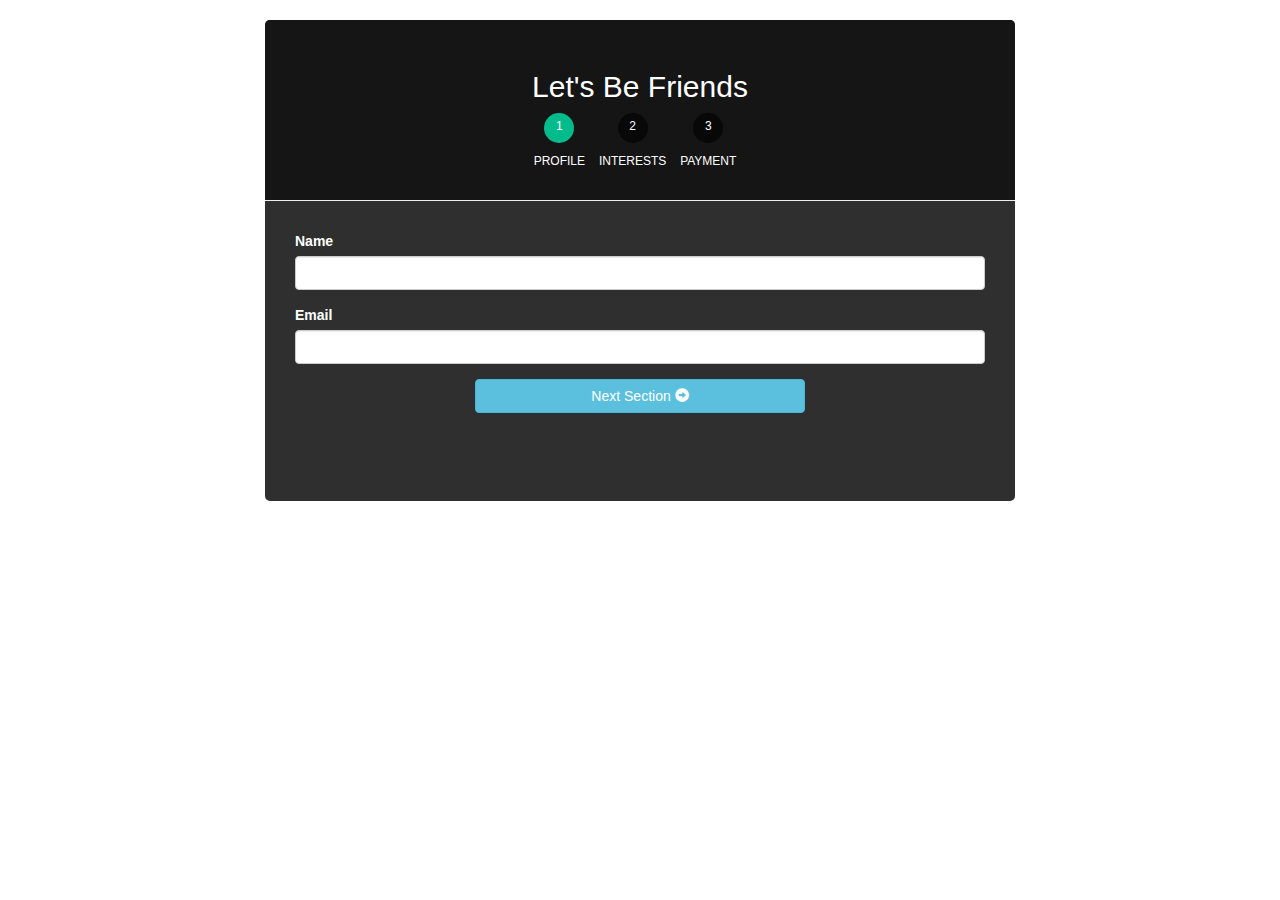
<file: project2/html/index.html>
<html>
<head>
    <meta charset="utf-8">

    <link href="../../bower_components/bootstrap/dist/css/bootstrap.min.css" rel="stylesheet">
    <link rel="stylesheet" href="../css/style.css">
    
        
</head>

<body ng-app="formApp">

    <div class="container">

        <div ui-view></div>

    </div>

    <script src="../../bower_components/jquery/dist/jquery.min.js"></script>
    <script src="../../bower_components/angular/angular.min.js"></script>
    <script src="../../bower_components/angular/angular-ui-router.min.js"></script>
    <script src="../../bower_components/angular/angular-animate.min.js"></script>
    <script src="../js/app.js"></script>

</body>
</html>
</file>
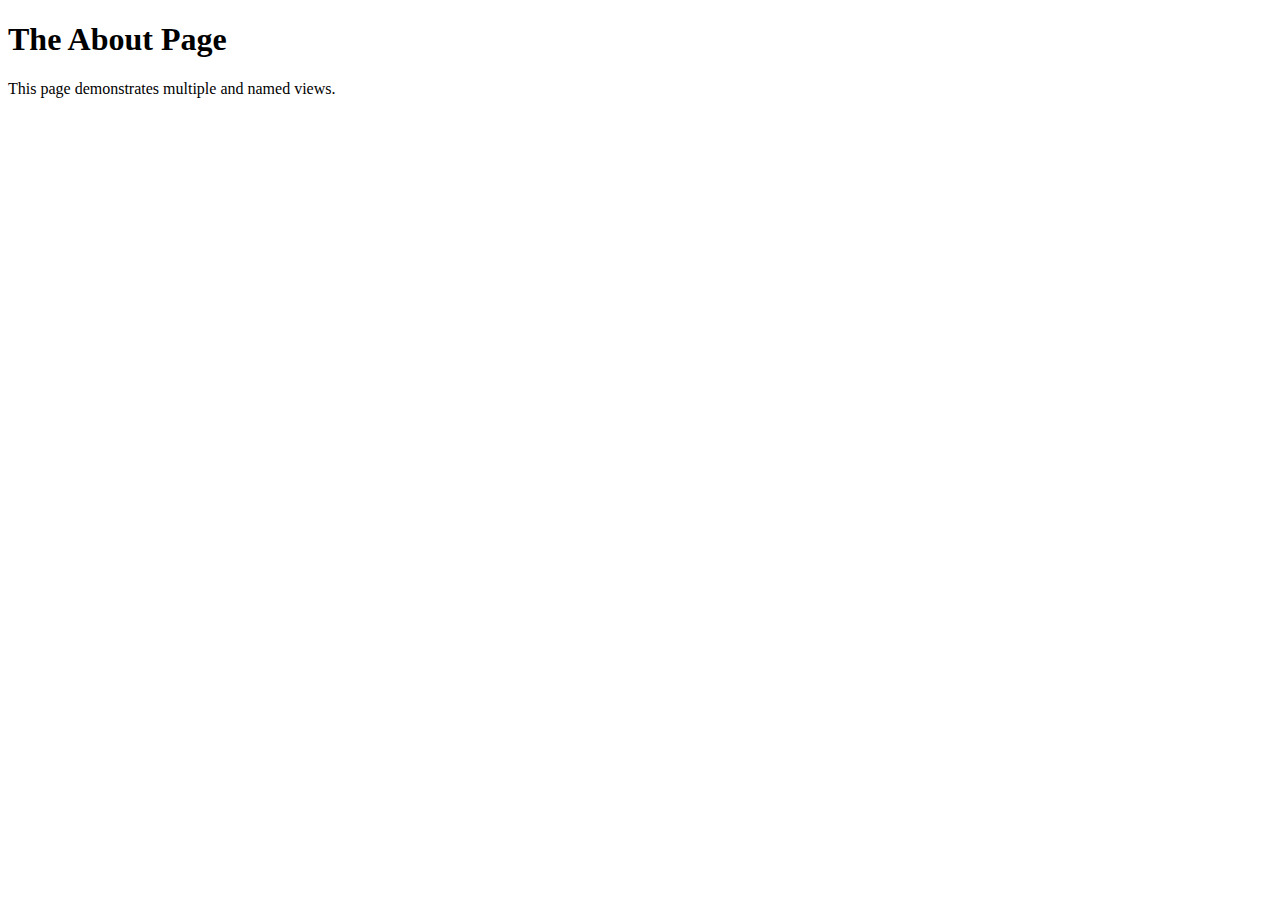
<file: project1/html/p_about.html>
<!DOCTYPE html>
<html>
<head>
	<title></title>
</head>
<body >
	<div class="jumbotron text-center">
		<h1>The About Page</h1>
		<p>This page demonstrates <span class="text-danger">multiple</span> and <span class="text-danger">named</span> views.</p>
	</div>

	<div class="row">

		<div class="col-sm-6">
			<div ui-view="columnOne"></div>
		</div>
		
		<div class="col-sm-6">
			<div ui-view="columnTwo"></div>
		</div>

	</div>
</div>
</body>
</html>
</file>
<file: project2/css/style.css>
body                            { padding-top:20px; }

#form-container                { background:#2f2f2f; margin-bottom:20px;
    border-radius:5px; }
#form-container .page-header   { background:#151515; margin:0; padding:30px; 
    border-top-left-radius:5px; border-top-right-radius:5px; }

#status-buttons                 {  }
#status-buttons a               { color:#FFF; display:inline-block; font-size:12px; margin-right:10px; text-align:center; text-transform:uppercase; }
#status-buttons a:hover         { text-decoration:none; }

#status-buttons span            { background:#080808; display:block; height:30px; margin:0 auto 10px; padding-top:5px; width:30px; 
    border-radius:50%; }

#status-buttons a.active span   { background:#00BC8C; }

#signup-form            { position:relative; min-height:300px; overflow:hidden; padding:30px; }
#form-views             { width:auto; }

#form-views.ng-enter,
#form-views.ng-leave      { position:absolute; left:30px; right:30px;
    transition:0.5s all ease; -moz-transition:0.5s all ease; -webkit-transition:0.5s all ease; 
}
    
#form-views.ng-enter            { 
    -webkit-animation:slideInRight 0.5s both ease;
    -moz-animation:slideInRight 0.5s both ease;
    animation:slideInRight 0.5s both ease; 
}

#form-views.ng-leave            { 
    -webkit-animation:slideOutLeft 0.5s both ease;
    -moz-animation:slideOutLeft 0.5s both ease;
    animation:slideOutLeft 0.5s both ease;   
}

@keyframes slideOutLeft {
    to      { transform: translateX(-200%); }
}
@-moz-keyframes slideOutLeft {  
    to      { -moz-transform: translateX(-200%); }
}
@-webkit-keyframes slideOutLeft {
    to      { -webkit-transform: translateX(-200%); }
}

@keyframes slideInRight {
    from    { transform:translateX(200%); }
    to      { transform: translateX(0); }
}
@-moz-keyframes slideInRight {
    from    { -moz-transform:translateX(200%); }
    to      { -moz-transform: translateX(0); }
}
@-webkit-keyframes slideInRight {
    from    { -webkit-transform:translateX(200%); }
    to      { -webkit-transform: translateX(0); }
}
</file>
